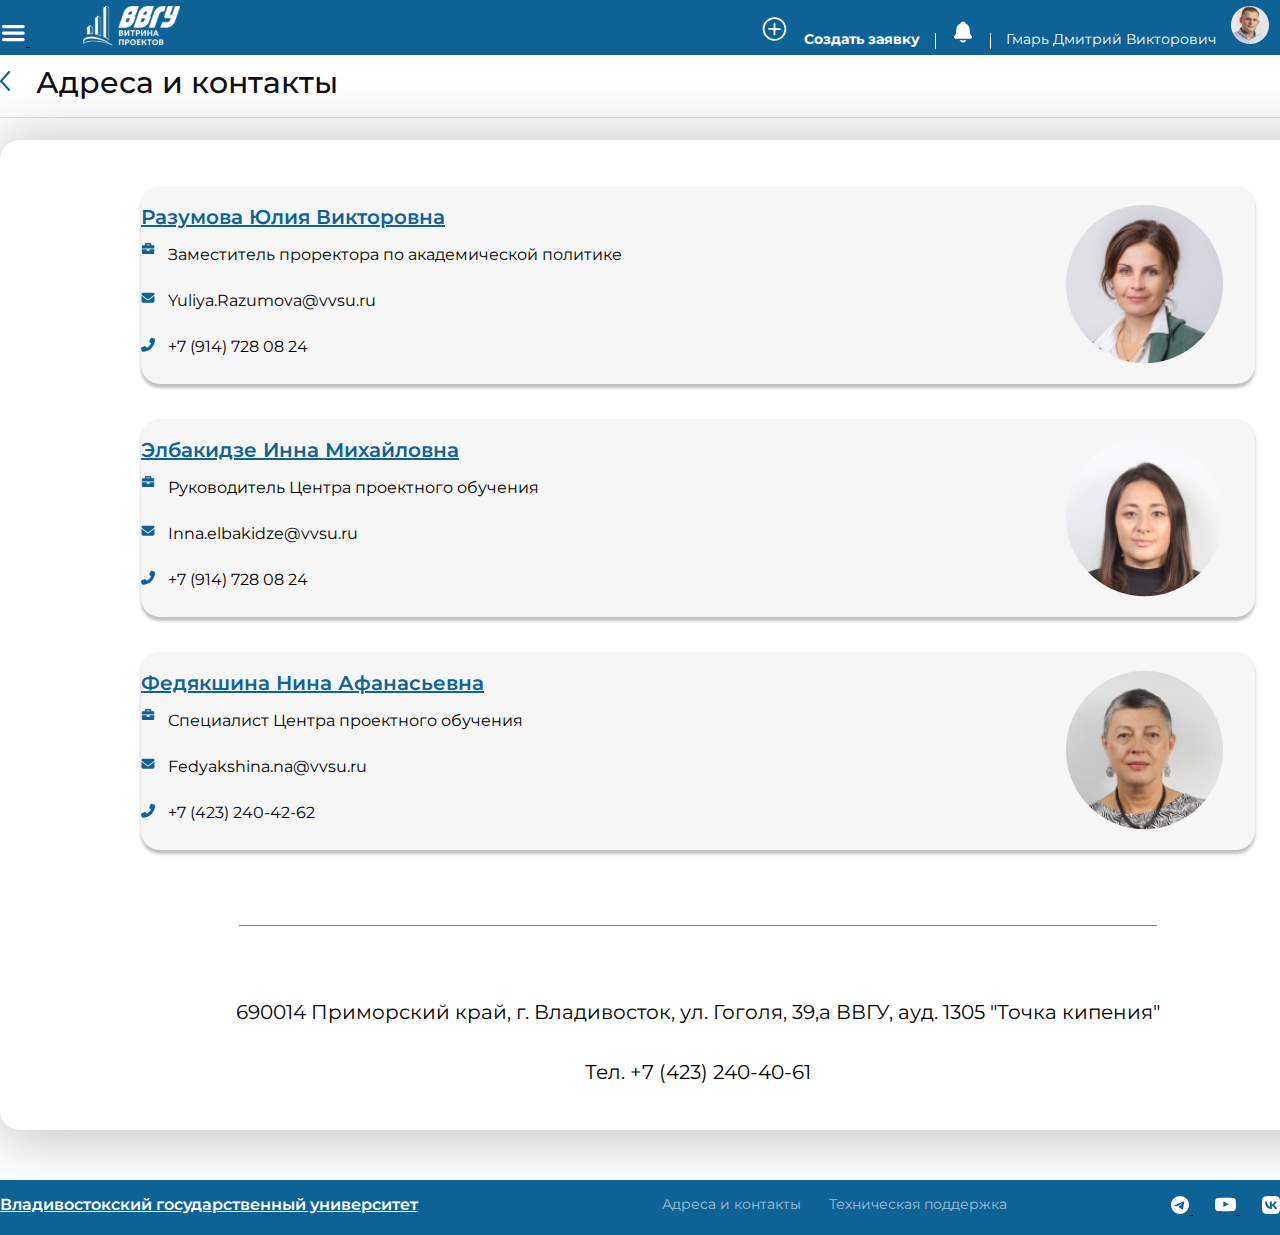
<file: contacts.html>
<!DOCTYPE html>
<html lang="en">
<head>
    <meta charset="UTF-8">
    <link rel="stylesheet" href="contacts.css">
    <meta name="viewport" content="width=device-width, initial-scale=1.0">
    <link rel="icon" href="static/logo/favicon.svg">
    <link rel="preconnect" href="https://fonts.googleapis.com">
    <link rel="preconnect" href="https://fonts.gstatic.com" crossorigin>
    <link href="https://fonts.googleapis.com/css2?family=Montserrat:wght@400;700&family=Nunito+Sans:wght@700;800&family=Open+Sans&display=swap" rel="stylesheet">
    <link href="https://cdn.jsdelivr.net/npm/bootstrap@5.0.2/dist/css/bootstrap.min.css" rel="stylesheet" integrity="sha384-EVSTQN3/azprG1Anm3QDgpJLIm9Nao0Yz1ztcQTwFspd3yD65VohhpuuCOmLASjC" crossorigin="anonymous">
    <title>Контакты</title>
</head>
<body>
    <div class="page">
        <div class="navbar-background">
            <header class="header navbar-container">
                <div class="header-logo">
                    <a href="#">
                        <img src="/static/logo/burger.svg" alt="burger">
                    </a>
                    <a href="#">
                        <img src="/static/logo/vvsu_logo_white.svg" alt="vvsu">
                    </a>
                </div>
                <nav class="nav">
                    <ul>
                        <li>
                            <a href="#">
                                <img src="/static/logo/request.svg" alt="request-logo">
                            </a>
                        </li>
                        <li class="nav-link-bold">
                            <a href="#">
                                Создать заявку
                            </a>
                        </li>
                        <li class="line">
                        </li>
                        <li>
                            <a href="#">
                                <img src="/static/logo/notification.svg" alt="notification-logo">
                            </a>
                        </li>
                        <li class="line">
                        </li>
                        <li class="username">
                            <a href="#">
                                Гмарь Дмитрий Викторович
                            </a>
                        </li>
                        <li>
                            <a href="#">
                                <img src="/static/logo/profile.png" alt="profile-img">
                            </a>
                        </li>
                    </ul>
                </nav>
            </header>
        </div>

        <div class="breadcrumbs-background">
            <div class="main-container">
                <div class="breadcrumbs">
                    <a href="#">
                        <img src="static/logo/back.svg" alt="back">
                    </a>
                    <a class="breadcrumbs-text" href="#">
                        Адреса и контакты
                    </a>
                </div>
            </div>
        </div>

        <div class="main-content-background">
            <div class="main-container">
                <div class="cards">
                    <div class="card-container">
                        <div class="card-background">
                            <div class="card-content-container">
                                <div class="name">
                                    <ul>
                                        <li>
                                            Разумова Юлия Викторовна
                                        </li>
                                    </ul>
                                </div>
        
                                <div class="info">
                                    <ul class="info-logo">
                                        <li>
                                            <img src="static/logo/briefcase-solid 1.svg" alt="brief-case">
                                            
                                        </li>
                                        <li>
                                            <img src="static/logo/mail.svg" alt="email">
                                            
                                        </li>
                                        <li>
                                            <img src="static/logo/telephone.svg" alt="telephone">
                                            
                                        </li>
                                    </ul>
                                    <ul class="info-text">
                                        <li>
                                            Заместитель проректора по академической политике
                                        </li>
                                        <li>
                                            Yuliya.Razumova@vvsu.ru
                                        </li>
                                        <li>
                                            +7 (914) 728 08 24
                                        </li>
                                    </ul>
                                </div>
                            </div>
                            <div class="card-photo">
                                <img src="static/images/yulia-razumova.png" alt="card-photo">
                            </div>
                        </div>
                    </div>

                    <div class="card-container">
                        <div class="card-background">
                            <div class="card-content-container">
                                <div class="name">
                                    <ul>
                                        <li>Элбакидзе Инна Михайловна</li>
                                    </ul>
                                </div>
        
                                <div class="info">
                                    <ul class="info-logo">
                                        <li>
                                            <img src="static/logo/briefcase-solid 1.svg" alt="brief-case">
                                            
                                        </li>
                                        <li>
                                            <img src="static/logo/mail.svg" alt="email">
                                            
                                        </li>
                                        <li>
                                            <img src="static/logo/telephone.svg" alt="telephone">
                                            
                                        </li>
                                    </ul>
                                    <ul class="info-text">
                                        <li>
                                            Руководитель Центра проектного обучения
                                        </li>
                                        <li>
                                            Inna.elbakidze@vvsu.ru
                                        </li>
                                        <li>
                                            +7 (914) 728 08 24
                                        </li>
                                    </ul>
                                </div>
                            </div>
                            <div class="card-photo">
                                <img src="static/images/inna-elbakidze.png" alt="card-photo">
                            </div>
                        </div>
                    </div>

                    <div class="card-container">
                        <div class="card-background">
                            <div class="card-content-container">
                                <div class="name">
                                    <ul>
                                        <li>Федякшина Нина Афанасьевна</li>
                                    </ul>
                                </div>
        
                                <div class="info">
                                    <ul class="info-logo">
                                        <li>
                                            <img src="static/logo/briefcase-solid 1.svg" alt="brief-case">
                                            
                                        </li>
                                        <li>
                                            <img src="static/logo/mail.svg" alt="email">
                                            
                                        </li>
                                        <li>
                                            <img src="static/logo/telephone.svg" alt="telephone">
                                            
                                        </li>
                                    </ul>
                                    <ul class="info-text">
                                        <li>
                                            Специалист Центра проектного обучения
                                        </li>
                                        <li>
                                            Fedyakshina.na@vvsu.ru
                                        </li>
                                        <li>
                                            +7 (423) 240-42-62
                                        </li>
                                    </ul>
                                </div>
                            </div>
                            <div class="card-photo">
                                <img src="static/images/nina-fenyashkina.png" alt="card-photo">
                            </div>
                        </div>
                    </div>
                </div>
            <div class="line-container">
            </div>
            <div class="address-text">
                690014 Приморский край, г. Владивосток, ул. Гоголя, 39,а ВВГУ, ауд. 1305 "Точка кипения"
            </div>
            <div class="phone-text">
                Тел. +7 (423) 240-40-61
            </div>
        </div>
    </div>
    <footer class="footer">
        <div class="footer-content-container">
            <div class="links">
                <a class="vvsu-link" href="https://www.vvsu.ru/">
                    Владивостокский государственный университет
                </a>
                <div class="footer-links">
                    <a  href="#">
                        Адреса и контакты
                    </a>
                    <a href="#">
                        Техническая поддержка
                    </a>
                </div>
                <div class="social-networks">
                    <a href="#">
                        <img src="static/logo/tg-logo.svg" alt="telegram">
                    </a>
                    <a href="#">
                        <img src="static/logo/youtube-logo.svg" alt="youtube">
                    </a>
                    <a href="#">
                        <img src="static/logo/vk-logo.svg" alt="vk">
                    </a>
                </div>
            </div>
        </div>
    </footer>
    <script src="https://cdn.jsdelivr.net/npm/bootstrap@5.0.2/dist/js/bootstrap.bundle.min.js" integrity="sha384-MrcW6ZMFYlzcLA8Nl+NtUVF0sA7MsXsP1UyJoMp4YLEuNSfAP+JcXn/tWtIaxVXM" crossorigin="anonymous"></script>
</body>
</html>
</file>
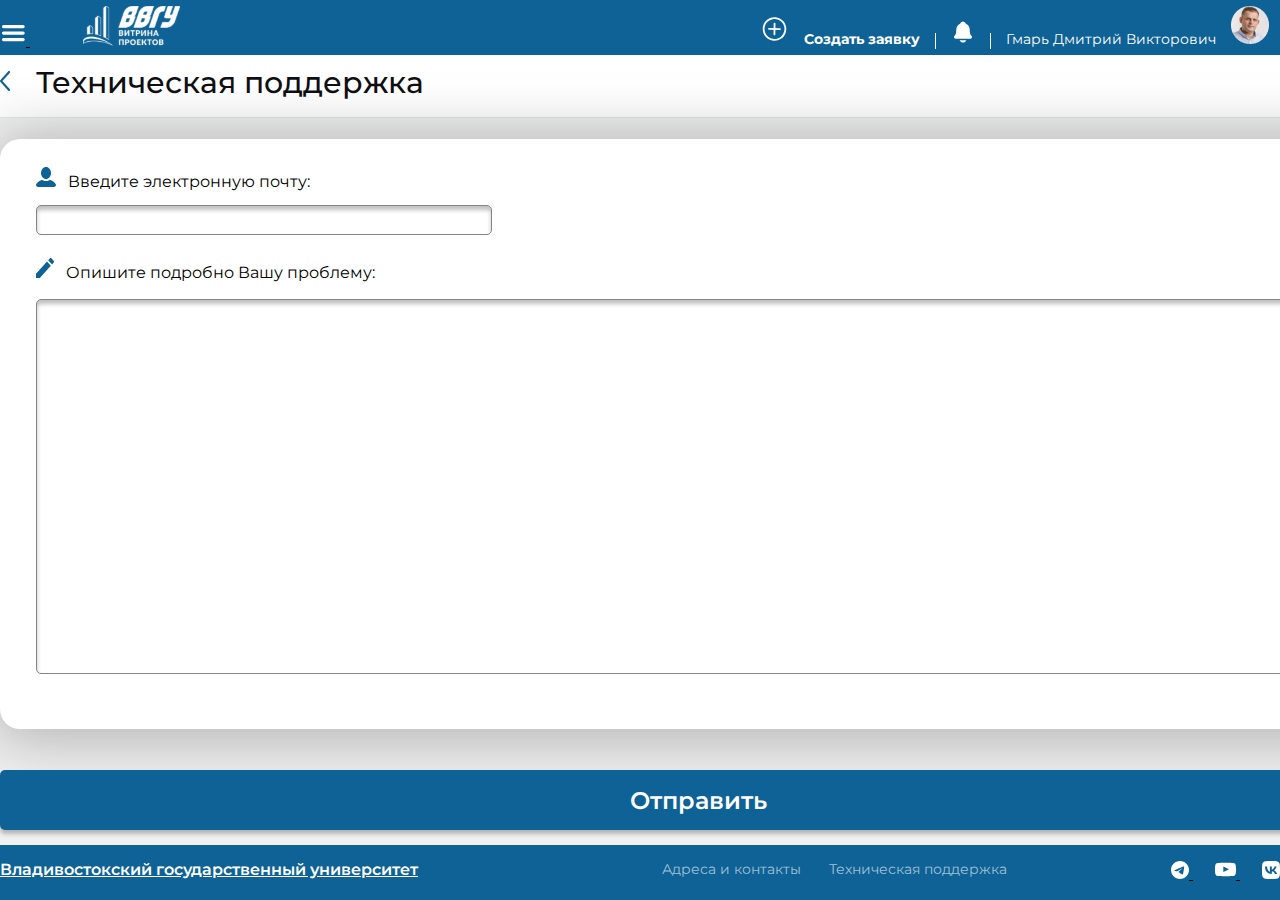
<file: technical-support.html>
<!DOCTYPE html>
<html lang="en">
<head>
    <meta charset="UTF-8">
    <link rel="stylesheet" href="technical-support.css">
    <meta name="viewport" content="width=device-width, initial-scale=1.0">
    <link rel="icon" href="static/logo/favicon.svg">
    <link rel="preconnect" href="https://fonts.googleapis.com">
    <link rel="preconnect" href="https://fonts.gstatic.com" crossorigin>
    <link href="https://fonts.googleapis.com/css2?family=Montserrat:wght@400;700&family=Nunito+Sans:wght@700;800&family=Open+Sans&display=swap" rel="stylesheet">
    <link href="https://cdn.jsdelivr.net/npm/bootstrap@5.0.2/dist/css/bootstrap.min.css" rel="stylesheet" integrity="sha384-EVSTQN3/azprG1Anm3QDgpJLIm9Nao0Yz1ztcQTwFspd3yD65VohhpuuCOmLASjC" crossorigin="anonymous">
    <title>Техническая поддержка</title>
</head>
<body>
    <div class="page">
        <div class="navbar-background">
            <header class="header navbar-container">
                <div class="header-logo">
                    <a href="#">
                        <img src="/static/logo/burger.svg" alt="burger">
                    </a>
                    <a href="#">
                        <img src="/static/logo/vvsu_logo_white.svg" alt="vvsu">
                    </a>
                </div>
                <nav class="nav">
                    <ul>
                        <li>
                            <a href="#">
                                <img src="/static/logo/request.svg" alt="request-logo">
                            </a>
                        </li>
                        <li class="nav-link-bold">
                            <a href="#">
                                Создать заявку
                            </a>
                        </li>
                        <li class="line">
                        </li>
                        <li>
                            <a href="#">
                                <img src="/static/logo/notification.svg" alt="notification-logo">
                            </a>
                        </li>
                        <li class="line">
                        </li>
                        <li class="username">
                            <a href="#">
                                Гмарь Дмитрий Викторович
                            </a>
                        </li>
                        <li>
                            <a href="#">
                                <img src="/static/logo/profile.png" alt="profile-img">
                            </a>
                        </li>
                    </ul>
                </nav>
            </header>
        </div>
        <div class="breadcrumbs-container">
            <div class="main-container">
                <div class="breadcrumbs">
                    <a href="#">
                        <img src="static/logo/back.svg" alt="back">
                    </a>
                    <a class="breadcrumbs-text" href="#">
                        Техническая поддержка
                    </a>
                </div>
            </div>
        </div>
        <div class="main-container">
            <div class="form-container">
                <div class="email-container">
                    <div class="form-label">
                        <img class="form-logo"src="static/logo/person.svg" alt="person">
                        Введите электронную почту:
                    </div>
                    <div class="email-form">
                        <input class="email-form-txt" type="text">  
                        <button class="form-btn"></button>    
                    </div>
                    <div class="problem-container">
                        <div class="form-label">
                            <img class="form-logo" src="static/logo/pen.svg" alt="pen">
                            Опишите подробно Вашу проблему:
                        </div>
                        <div class="problem-form">
                            <input class="problem-form-txt" type="text">  
                            <button class="form-btn"></button>
                        </div>
                    </div>
                </div>
            </div>
            <button class="send">
                Отправить
            </button>
        </div>
        <footer class="footer">
            <div class="footer-content-container">
                <div class="links">
                    <a class="vvsu-link" href="https://www.vvsu.ru/">
                        Владивостокский государственный университет
                    </a>
                    <div class="footer-links">
                        <a  href="#">
                            Адреса и контакты
                        </a>
                        <a href="#">
                            Техническая поддержка
                        </a>
                    </div>
                    <div class="social-networks">
                        <a href="#">
                            <img src="static/logo/tg-logo.svg" alt="telegram">
                        </a>
                        <a href="#">
                            <img src="static/logo/youtube-logo.svg" alt="youtube">
                        </a>
                        <a href="#">
                            <img src="static/logo/vk-logo.svg" alt="vk">
                        </a>
                    </div>
                </div>
            </div>
        </footer>
    </div>
</body>
</html>
</file>
<file: contacts.css>
*{
    font-family: Montserrat;
    color:black;
    font-weight: 400;
    font-size: 14px;
    box-sizing: border-box;
    margin: 0;
    padding: 0;
}
.page{
    overflow: hidden;
    display: flex;
    flex-direction: column;
    min-height: 100vh;
}
.navbar-container {
    max-width: 1680px;
    max-height: 55px;
    width: 100%;
    margin: 0 auto;
}
.main-container {
    max-width: 1395px;
    max-height: 990px;
    width: 100%;
    margin: 0 auto;
}
.header {
    display: flex;
    justify-content: space-between;
    align-items: center;
}
.header ul li{
    margin-top: 15px;
    display: inline-block;
    list-style: none;
    color: #f0f0f0;
    margin-right: 11px;
}
.line{
    width: 1px;
    height: 16px;
    vertical-align: middle;
    margin-bottom: 15px;
    background-color: #fff;
}
.nav-link-bold a{
    color:#FFF;
    text-decoration: none;
    font-weight: 700;
}
.nav-link-bold a:hover{
    color:#9FC0D5;
}
.username a{
    color: #FFF;
    text-decoration: none;
}
.username a:hover{
    color:#9FC0D5;
}
.navbar-background{
    height: 55px;
    width: 100%;
    margin: 0 auto;
    background-color: #0F6295;
}
.header-logo a{
    margin-right: 53px;
}

.breadcrumbs-background{
    height: 63px;
    width: 100%;
    background-color: #fff;
    border-bottom: 1px solid #E1E4EB;
}
.breadcrumbs a{
    vertical-align: middle;
    display: inline-block;
    margin-right: 22px;
    margin-top: 9px;
}
.breadcrumbs-text{
    font-size: 30px;
    font-weight: 500;
    text-decoration: none;
    color: #0F0F14;
}
.breadcrumbs-text:hover{
    color:#0F6295;
}

.main-content-background{
    width: 1396px;
    height: 990px;
    margin: 0 auto;
    margin-top: 22px;
    margin-bottom: 50px;
    border-radius: 20px;
    background: #FFF;
    box-shadow: 0px 4px 60px 4px rgba(0, 0, 0, 0.25);
}

.сard-container{
    width: 1114px;
    height: 198px;
    width: 100%;
}
.card-background{
    width: 1114px;
    height: 198px;
    margin: 0 auto;
    margin-bottom: 35px;
    border-radius: 19px;
    background: #F6F6F6;
    box-shadow: 0px 3.187px 3.187px 0px rgba(0, 0, 0, 0.25)
}
.card-content-container{
    position: absolute;
    width: 1043px;
    height: 200px;
}
.name ul li{
    margin-top: 19px;
    color: #0F6295;
    list-style: none;
    font-size: 20px;
    font-weight: 600;
    text-decoration-line: underline;
    margin-bottom: 12px;
}
.info ul{
    display: inline-block;
    list-style: none;
}
.info-logo li{
    margin-bottom: 30px;
}
.info-text{
    padding-left: 9px;
}
.info-text li{
    font-size: 16px;
    margin-bottom: 27px;
}
.card-photo{
    position: absolute;
    margin-top: 19px;
    margin-left: 925px;
}

.cards{
    padding-top: 46px;
}

.line-container{
    width: 918px;
    height: 1px;
    margin: 0 auto;
    margin-top: 75px;
    background: #7E7E7E;
}
.address-text{
    margin: 0 auto;
    margin-top: 74px;
    text-align: center;

    font-size: 20px;
}
.phone-text{
    margin: 0 auto;
    margin-top: 36px;
    text-align: center;

    font-size: 20px;
}
.footer{
    width: 1920px;
    height: 55px;
    width: 100%;
    background-color: #0F6295;
    margin-top: auto;
}
.footer-content-container{
    max-width: 1680px;
    max-height: 55px;
    width: 100%;
    margin: 0 auto;
}
.links{
    margin-top: 15px;
    display: flex;
}
.vvsu-link{
    font-size: 16px;
    font-weight: 600;
    color: #FFFFFF;
    margin-right: 244px;
}
.vvsu-link:hover{
    color: #9FC0D5;
    text-decoration: none;
}
.footer-links a{
    padding-bottom: 0;
    margin-right: 24px;
    text-decoration: none;
    color: #9FC0D5;
}
.footer-links a:hover{
    color:#fff
}
.social-networks{
    margin-left: auto;
    margin-right: 0;
}
.social-networks a{
    margin-left: 22px;
}
</file>
<file: technical-support.css>
*{
    font-family: Montserrat;
    color:black;
    font-weight: 400;
    font-size: 14px;
    box-sizing: border-box;
    margin: 0;
    padding: 0;
}
.page{
    overflow: hidden;
    display: flex;
    flex-direction: column;
    min-height: 100vh;
    background-color: #f0f0f0;
}
.main-container{
    max-width: 1395px;
    max-height: 990px;
    width: 100%;
    margin: 0 auto;
}
.navbar-container {
    max-width: 1680px;
    max-height: 55px;
    width: 100%;
    margin: 0 auto;
}
.main-container {
    max-width: 1395px;
    max-height: 990px;
    width: 100%;
    margin: 0 auto;
}
.header {
    display: flex;
    justify-content: space-between;
    align-items: center;
}
.header ul li{
    margin-top: 15px;
    display: inline-block;
    list-style: none;
    color: #f0f0f0;
    margin-right: 11px;
}
.line{
    width: 1px;
    height: 16px;
    vertical-align: middle;
    margin-bottom: 15px;
    background-color: #fff;
}
.nav-link-bold a{
    color:#FFF;
    text-decoration: none;
    font-weight: 700;
}
.nav-link-bold a:hover{
    color:#9FC0D5;
}
.username a{
    color: #FFF;
    text-decoration: none;
}
.username a:hover{
    color:#9FC0D5;
}
.navbar-background{
    height: 55px;
    width: 100%;
    margin: 0 auto;
    background-color: #0F6295;
}
.header-logo a{
    margin-right: 53px;
}
.breadcrumbs-container{
    height: 63px;
    width: 100%;
    background-color: #fff;
    border-bottom: 1px solid #E1E4EB;
}
.breadcrumbs a{
    vertical-align: middle;
    display: inline-block;
    margin-right: 22px;
    margin-top: 9px;
}
.breadcrumbs-text{
    font-size: 30px;
    font-weight: 500;
    text-decoration: none;
    color: #0F0F14;
}
.breadcrumbs-text:hover{
    color:#0F6295;
}
.form-container{
    width: 1396px;
    height: 590px;
    margin: 0 auto;
    margin-top: 21px;
    border-radius: 20px;
    background: #FFF;
    box-shadow: 0px 4px 60px 8px rgba(0, 0, 0, 0.25);
}
.email-container{
    position: absolute;
    margin-top: 28px;
    margin-left: 36px;
    max-width: 1324px;
    max-height: 590px;
}
.form-label{
    font-size: 16px;
}
.form-logo{
    margin-right: 8px;
}
.email-form{
    margin-top: 14px;
    width: 456px;
    height: 30px;
    border: 1px solid #858585;
    border-radius: 5px;
    box-shadow: 0px 4px 4px 0px rgba(0, 0, 0, 0.25) inset;
}
.email-form-txt{
    margin-top: 8px;
    margin-left: 5px;
    border: none;
    width: 445px;
    height: 15px;
}
.form-btn{
    border: none;
    background: none;
}
.email-form input[type="text"]:focus{
    outline: none;
}
.problem-container{
    margin-top: 23px;
}
.problem-form-txt{
    margin-top: 8px;
    margin-left: 5px;
    border: none;
    width: 1310px;
    height: 360px;
}
.problem-form{
    margin-top: 17px;
    width: 1324px;
    height: 375px;
    border: 1px solid #858585;
    border-radius: 5px;
    box-shadow: 0px 4px 4px 0px rgba(0, 0, 0, 0.25) inset;
}
.problem-form input[type="text"]:focus{
    outline: none;
}


.send{
    margin-top: 41px;
    width: 1396px;
    height: 60px;
    background-color: #0F6295;
    border: none;
    border-radius: 5px;
    box-shadow: 0px 4px 4px 0px rgba(0, 0, 0, 0.25);
    
    color: white;
    text-align: center;
    font-size: 24px;
    font-weight: 600;
}

.footer{
    width: 1920px;
    height: 55px;
    width: 100%;
    background-color: #0F6295;
    margin-top: auto;
}
.footer-content-container{
    max-width: 1680px;
    max-height: 55px;
    width: 100%;
    margin: 0 auto;
}
.links{
    margin-top: 15px;
    display: flex;
}
.vvsu-link{
    font-size: 16px;
    font-weight: 600;
    color: #FFFFFF;
    margin-right: 244px;
}
.vvsu-link:hover{
    color: #9FC0D5;
    text-decoration: none;
}
.footer-links a{
    padding-bottom: 0;
    margin-right: 24px;
    text-decoration: none;
    color: #9FC0D5;
}
.footer-links a:hover{
    color:#fff
}
.social-networks{
    margin-left: auto;
    margin-right: 0;
}
.social-networks a{
    margin-left: 22px;
}
</file>
